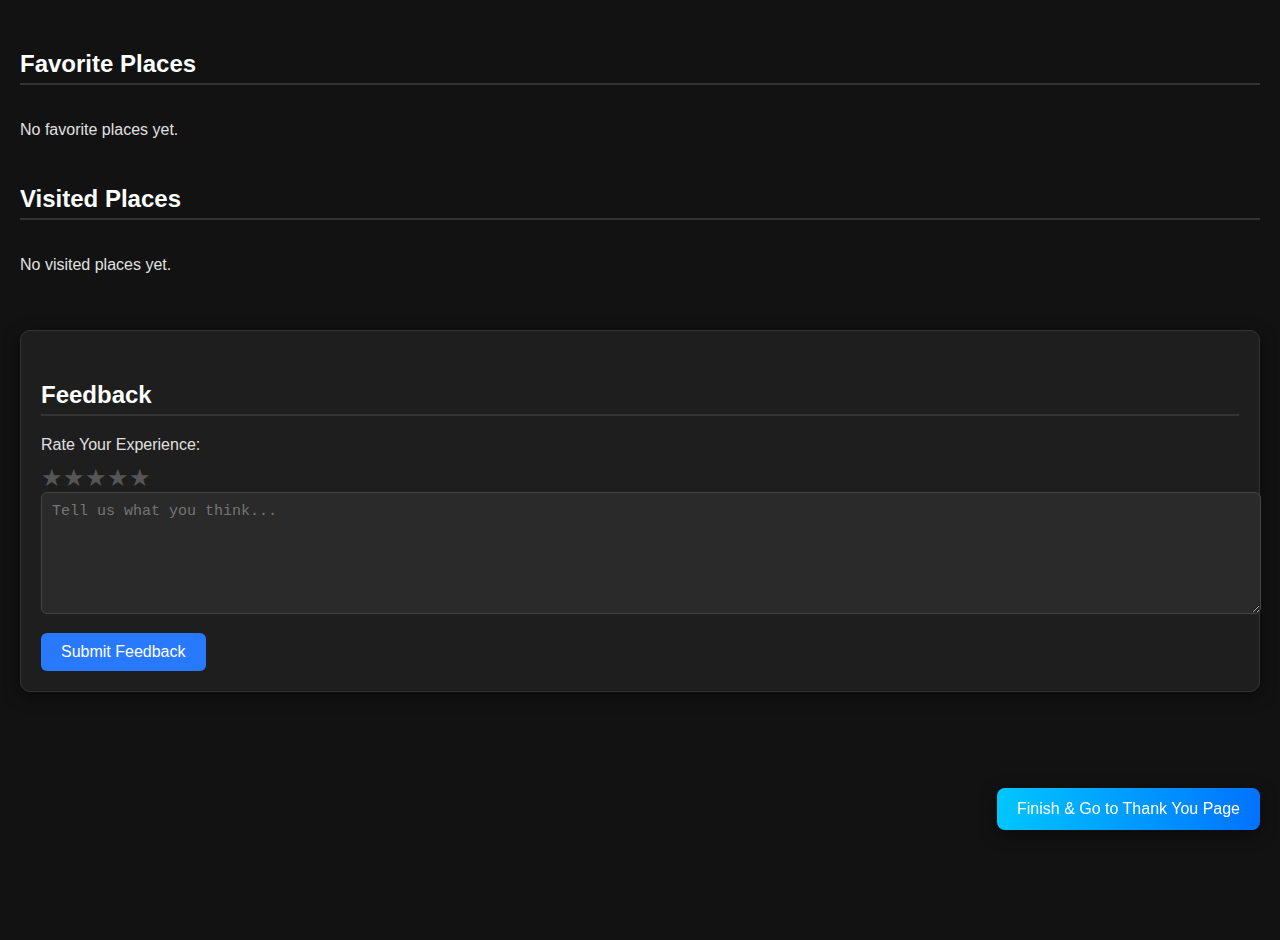
<file: TRAVEL_EXPLORER-main/templates/places.html>
<!DOCTYPE html>
<html lang="en">
<head>
  <meta charset="UTF-8" />
  <meta name="viewport" content="width=device-width, initial-scale=1.0"/>
  <title>My Places - Dark Theme</title>
  <style>
    body {
      margin: 0;
      font-family: 'Segoe UI', sans-serif;
      background-color: #121212;
      color: #e0e0e0;
      padding: 20px;
      min-height: 100vh;
    }

    h2 {
      margin-top: 30px;
      border-bottom: 2px solid #333;
      padding-bottom: 5px;
      color: #ffffff;
    }

    #favorites-list, #visited-list {
      display: flex;
      flex-wrap: wrap;
      gap: 15px;
      margin-top: 10px;
    }

    .place {
      background: #1e1e1e;
      padding: 15px;
      border: 1px solid #333;
      border-radius: 10px;
      min-width: 200px;
      max-width: 220px;
      box-shadow: 0 4px 20px rgba(0, 255, 255, 0.08);
      display: flex;
      flex-direction: column;
    }

    .place strong {
      color: #00ffff;
    }

    .place button {
      background: #ff1744;
      color: white;
      border: none;
      padding: 8px 12px;
      border-radius: 6px;
      cursor: pointer;
      margin-top: 10px;
      transition: 0.3s;
    }

    .place button:hover {
      background: #ff4569;
    }

    #feedback {
      margin-top: 40px;
      padding: 20px;
      background: #1e1e1e;
      border-radius: 10px;
      border: 1px solid #333;
      box-shadow: 0 4px 15px rgba(0,0,0,0.5);
    }

    #feedback textarea {
      width: 100%;
      height: 100px;
      padding: 10px;
      background-color: #2a2a2a;
      color: #fff;
      border: 1px solid #444;
      border-radius: 6px;
      font-size: 15px;
      resize: vertical;
    }

    #feedback button {
      margin-top: 15px;
      background: #2979ff;
      color: white;
      padding: 10px 20px;
      border: none;
      border-radius: 6px;
      cursor: pointer;
      font-size: 16px;
      transition: 0.3s;
    }

    #feedback button:hover {
      background: #5393ff;
    }

    #back-btn, #thankyou-btn {
      position: fixed;
      right: 20px;
      padding: 12px 20px;
      border: none;
      border-radius: 8px;
      cursor: pointer;
      font-size: 16px;
      box-shadow: 0 4px 15px rgba(0,0,0,0.5);
      transition: transform 0.2s ease;
    }

    #back-btn {
      bottom: 20px;
      background: #43a047;
      color: white;
    }

    #thankyou-btn {
      bottom: 70px;
      background: linear-gradient(to right, #00c6ff, #0072ff);
      color: white;
    }

    #thankyou-btn:hover, #back-btn:hover {
      transform: scale(1.05);
    }

    .stars {
      display: flex;
      flex-direction: row-reverse;
      justify-content: flex-end;
      margin-top: 10px;
    }

    .stars input[type="radio"] {
      display: none;
    }

    .stars label {
      font-size: 24px;
      color: #555;
      cursor: pointer;
      transition: color 0.3s;
    }

    .stars input[type="radio"]:checked ~ label,
    .stars label:hover,
    .stars label:hover ~ label {
      color: gold;
    }
  </style>
</head>
<body>

  <h2>Favorite Places</h2>
  <div id="favorites-list">Loading...</div>

  <h2>Visited Places</h2>
  <div id="visited-list">Loading visited places...</div>

  <div id="feedback">
    <h2>Feedback</h2>
    <label for="rating">Rate Your Experience:</label>
    <form onsubmit="feedback(event)">
      <div class="stars">
        <input type="radio" name="rating" id="star5" value="5"><label for="star5">★</label>
        <input type="radio" name="rating" id="star4" value="4"><label for="star4">★</label>
        <input type="radio" name="rating" id="star3" value="3"><label for="star3">★</label>
        <input type="radio" name="rating" id="star2" value="2"><label for="star2">★</label>
        <input type="radio" name="rating" id="star1" value="1"><label for="star1">★</label>
      </div>

      <textarea id="feedback-text" placeholder="Tell us what you think..."></textarea>
      <button type="submit">Submit Feedback</button>

      <!-- <button onclick="submitFeedback()">Submit Feedback</button> -->
    </form>
  </div>

  <button id="thankyou-btn" onclick="window.location.href='thankyou'">Finish & Go to Thank You Page</button>
  

  <script>
  async function feedback(event) {
    event.preventDefault();

    const rating = document.querySelector('input[name="rating"]:checked');
    const feedbackText = document.getElementById('feedback-text').value.trim();

    if (!rating || !feedbackText) {
      alert("Please select a rating and enter feedback.");
      return;
    }

    try {
      const response = await fetch('/api/feedback/submit', {
        method: 'POST',
        headers: { 'Content-Type': 'application/json' },
        body: JSON.stringify({
          rating: rating.value,
          feedback: feedbackText,
          username: localStorage.getItem('username') || "Guest"
        })
      });

      const result = await response.json();
      if (response.ok) {
        alert("Thank you for your feedback!");
        document.querySelector('form').reset(); // Reset the form
      } else {
        alert(result.error || "Failed to submit feedback.");
      }
    } catch (error) {
      console.error("Feedback Error:", error);
      alert("Server error. Please try again later.");
    }
  }


    function loadFavorites() {
      const container = document.getElementById('favorites-list');
      let favorites = JSON.parse(localStorage.getItem("favorites") || "[]");

      if (favorites.length === 0) {
        container.innerHTML = "<p>No favorite places yet.</p>";
        return;
      }

      container.innerHTML = '';
      favorites.forEach((place, index) => {
        const div = document.createElement('div');
        div.className = 'place';
        div.innerHTML = `
          <strong>${place.name}</strong>
          <p>Lat: ${place.lat}</p>
          <p>Lon: ${place.lon}</p>
          <button onclick="removeFavorite(${index})">Remove from Favorites</button>
        `;
        container.appendChild(div);
      });
    }

    function removeFavorite(index) {
      let favorites = JSON.parse(localStorage.getItem("favorites") || "[]");
      favorites.splice(index, 1);
      localStorage.setItem("favorites", JSON.stringify(favorites));
      loadFavorites();
    }

    function loadVisitedPlaces() {
      const container = document.getElementById('visited-list');
      const visited = JSON.parse(localStorage.getItem("visited") || "[]");
      displayVisited(visited);
    }

    function displayVisited(visited) {
      const container = document.getElementById('visited-list');
      if (visited.length === 0) {
        container.innerHTML = "<p>No visited places yet.</p>";
        return;
      }

      container.innerHTML = '';
      visited.slice().reverse().forEach(v => {
        const div = document.createElement('div');
        div.className = 'place';
        div.innerHTML = `
          <strong>${v.name || 'Lat:'}</strong> ${v.name ? '' : v.lat} <strong>${v.name ? '' : 'Lon:'}</strong> ${v.name ? '' : v.lon}<br/>
          <small>Visited at: ${v.time}</small>
        `;
        container.appendChild(div);
      });
    }

    function submitFeedback() {
      const feedbackText = document.getElementById("feedback-text").value.trim();
      const rating = document.querySelector('input[name="rating"]:checked');

      if (!rating) {
        alert("Please select a star rating.");
        return;
      }

      if (!feedbackText) {
        alert("Please enter your feedback.");
        return;
      }

      alert(`Thank you for your ${rating.value}-star feedback!`);
      document.getElementById("feedback-text").value = "";
      document.querySelectorAll('input[name="rating"]').forEach(r => r.checked = false);
    }

    loadFavorites();
    loadVisitedPlaces();
  </script>
</body>
</html>
</file>
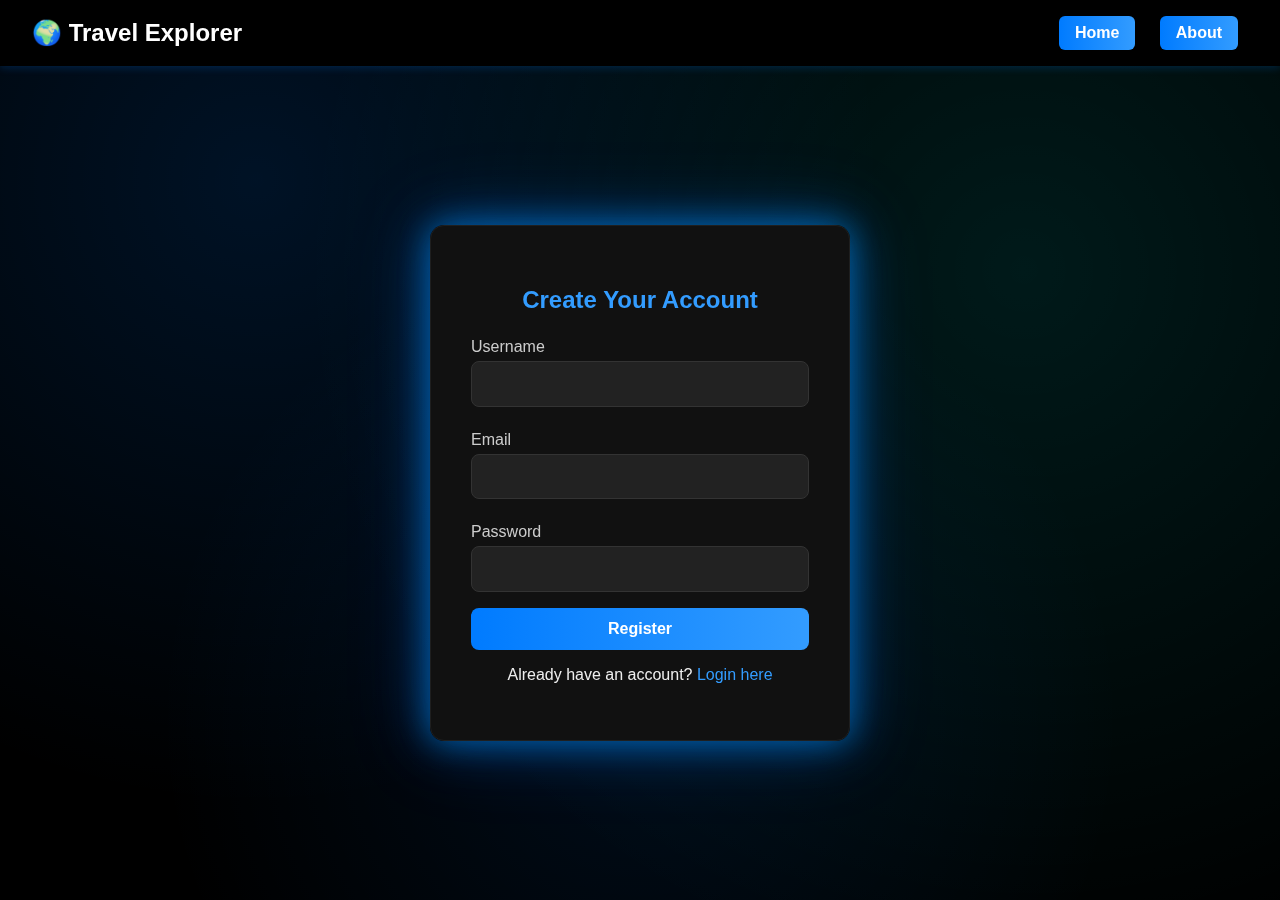
<file: TRAVEL_EXPLORER-main/templates/register.html>
<!DOCTYPE html>
<html lang="en">
<head>
  <meta charset="UTF-8">
  <title>Register | Travel Explorer</title>
  <meta name="viewport" content="width=device-width, initial-scale=1.0">

  <style>
    * {
      box-sizing: border-box;
    }

    body {
      font-family: 'Segoe UI', sans-serif;
      margin: 0;
      padding: 0;
      background: #000;
      overflow: hidden;
      position: relative;
      color: #eee;
      display: flex;
      flex-direction: column;
      min-height: 100vh;
    }

    .animated-bg {
      position: fixed;
      top: 0;
      left: 0;
      height: 100%;
      width: 100%;
      background: radial-gradient(circle at 20% 20%, rgba(0, 123, 255, 0.15), transparent 50%),
                  radial-gradient(circle at 80% 30%, rgba(0, 255, 255, 0.1), transparent 60%),
                  radial-gradient(circle at 50% 80%, rgba(0, 123, 255, 0.1), transparent 50%);
      animation: shimmer 10s ease-in-out infinite alternate;
      z-index: 0;
    }

    @keyframes shimmer {
      0% {
        background-position: 0% 0%;
      }
      100% {
        background-position: 100% 100%;
      }
    }

    nav {
      background-color: #000;
      padding: 1rem 2rem;
      display: flex;
      justify-content: space-between;
      align-items: center;
      box-shadow: 0 2px 8px rgba(0,123,255,0.2);
      z-index: 2;
      position: relative;
    }

    .logo a {
      color: #fff;
      font-size: 1.5rem;
      text-decoration: none;
      font-weight: bold;
    }

    .nav-links a {
      background: linear-gradient(to right, #007BFF, #339CFF);
      color: white;
      text-decoration: none;
      margin: 0 10px;
      font-weight: 600;
      padding: 8px 16px;
      border-radius: 6px;
      transition: background 0.3s, transform 0.2s;
      display: inline-block;
    }

    .nav-links a:hover {
      background: linear-gradient(to right, #005ecb, #228be6);
      transform: scale(1.05);
    }

    .register-container {
      margin: auto;
      padding: 2.5rem;
      background: rgba(17, 17, 17, 0.98);
      border: 1px solid #1f1f1f;
      border-radius: 14px;
      max-width: 420px;
      width: 90%;
      position: relative;
      z-index: 2;
      box-shadow:
        0 0 30px rgba(0, 153, 255, 0.45),
        0 0 50px rgba(0, 123, 255, 0.35),
        0 0 80px rgba(0, 123, 255, 0.25);
      transition: box-shadow 0.4s ease-in-out;
    }

    h2 {
      text-align: center;
      color: #339CFF;
      margin-bottom: 1.5rem;
    }

    label {
      display: block;
      margin: 0.5rem 0 0.3rem;
      color: #ccc;
      font-weight: 500;
    }

    input[type="text"],
    input[type="email"],
    input[type="password"] {
      width: 100%;
      padding: 0.8rem;
      margin-bottom: 1rem;
      border: 1px solid #333;
      border-radius: 8px;
      background-color: #222;
      color: #fff;
      font-size: 1rem;
    }

    button {
      width: 100%;
      padding: 0.75rem;
      background: linear-gradient(to right, #007BFF, #339CFF);
      border: none;
      border-radius: 8px;
      color: white;
      font-weight: bold;
      font-size: 1rem;
      cursor: pointer;
      transition: background 0.3s ease;
    }

    button:hover {
      background: linear-gradient(to right, #005ecb, #228be6);
    }

    .login {
      text-align: center;
      margin-top: 1rem;
    }

    .login a {
      color: #339CFF;
      text-decoration: none;
    }

    .login a:hover {
      text-decoration: underline;
    }

    @media (max-width: 480px) {
      nav {
        flex-direction: column;
        align-items: flex-start;
      }

      .nav-links {
        margin-top: 10px;
      }
    }
  </style>
</head>
<body>
  <div class="animated-bg"></div>

  <nav>
    <div class="logo">
      <a href="index">🌍 Travel Explorer</a>
    </div>
    <div class="nav-links">
      <a href="/">Home</a>
      <a href="about">About</a>
    </div>
  </nav>

  <div class="register-container">
    <h2>Create Your Account</h2>
    <form onsubmit="handleRegister(event)">
      <label for="username">Username</label>
      <input type="text" id="username" name="username" required>

      <label for="email">Email</label>
      <input type="email" id="email" name="email" required>

      <label for="password">Password</label>
      <input type="password" id="password" name="password" required>

      <button type="submit">Register</button>

      <div class="login">
        <p>Already have an account? <a href="login">Login here</a></p>
      </div>
    </form>
  </div>

  <script>
    async function handleRegister(event) {
      event.preventDefault();

      const username = document.getElementById('username').value.trim();
      const email = document.getElementById('email').value.trim();
      const password = document.getElementById('password').value.trim();

      try {
        const response = await fetch("/api/auth/register", {
          method: "POST",
          headers: { "Content-Type": "application/json" },
          body: JSON.stringify({ username, email, password })
        });

        const result = await response.json();

        if (response.ok) {
          alert("Registration successful!");
          window.location.href = "login";
        } else {
          alert(result.error || "Registration failed.");
        }
      } catch (error) {
        alert("Something went wrong. Try again later.");
        console.error(error);
      }
    }
  </script>
</body>
</html>
</file>
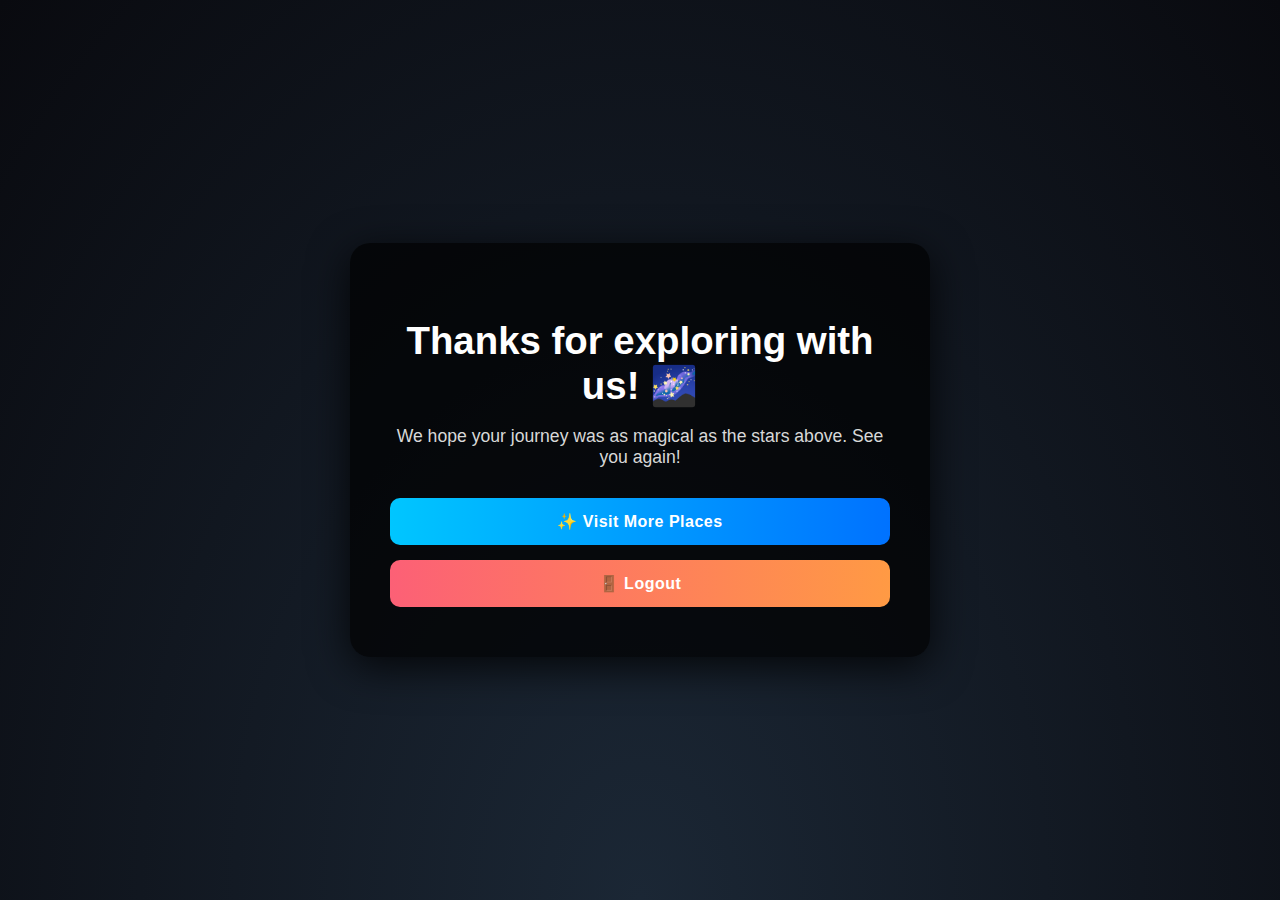
<file: TRAVEL_EXPLORER-main/templates/thankyou.html>
<!DOCTYPE html>
<html lang="en">
<head>
  <meta charset="UTF-8" />
  <meta name="viewport" content="width=device-width, initial-scale=1.0"/>
  <title>Thank You</title>
  <style>
    body {
      margin: 0;
      padding: 0;
      font-family: 'Segoe UI', Tahoma, Geneva, Verdana, sans-serif;
      background: radial-gradient(ellipse at bottom, #1b2735 0%, #090a0f 100%);
      overflow: hidden;
      color: #fff;
      display: flex;
      justify-content: center;
      align-items: center;
      height: 100vh;
      position: relative;
    }

    .stars, .stars2, .stars3 {
      position: absolute;
      width: 100%;
      height: 100%;
      background-repeat: repeat;
      background-position: 0 0;
      z-index: 0;
    }

    .stars {
      background-image: url('https://raw.githubusercontent.com/VincentGarreau/particles.js/master/demo/img/stars.png');
      animation: moveStars 200s linear infinite;
      opacity: 0.7;
    }

    .stars2 {
      background-image: url('https://raw.githubusercontent.com/VincentGarreau/particles.js/master/demo/img/stars.png');
      animation: moveStars 300s linear infinite;
      opacity: 0.5;
    }

    .stars3 {
      background-image: url('https://raw.githubusercontent.com/VincentGarreau/particles.js/master/demo/img/stars.png');
      animation: moveStars 400s linear infinite;
      opacity: 0.3;
    }

    @keyframes moveStars {
      0% { background-position: 0 0; }
      100% { background-position: -10000px 5000px; }
    }

    .thank-you-container {
      background: rgba(0, 0, 0, 0.7);
      padding: 50px 40px;
      border-radius: 20px;
      box-shadow: 0 10px 40px rgba(0,0,0,0.8);
      text-align: center;
      max-width: 500px;
      animation: slideUp 1s ease-out, glow 5s ease-in-out infinite alternate;
      z-index: 2;
    }

    @keyframes slideUp {
      from { transform: translateY(50px); opacity: 0; }
      to { transform: translateY(0); opacity: 1; }
    }

    @keyframes glow {
      0% { box-shadow: 0 0 20px #00c6ff; }
      100% { box-shadow: 0 0 40px #0072ff; }
    }

    .thank-you-container h1 {
      font-size: 2.4em;
      margin-bottom: 10px;
      color: #ffffff;
    }

    .thank-you-container p {
      font-size: 1.1em;
      margin-bottom: 30px;
      color: #d8d8d8;
    }

    .button-group {
      display: flex;
      flex-direction: column;
      gap: 15px;
    }

    .button-group button {
      padding: 14px 28px;
      border: none;
      border-radius: 10px;
      font-size: 1em;
      font-weight: bold;
      cursor: pointer;
      transition: all 0.3s ease;
      letter-spacing: 0.5px;
    }

    .visit-btn {
      background: linear-gradient(to right, #00c6ff, #0072ff);
      color: white;
    }

    .visit-btn:hover {
      transform: scale(1.05);
      box-shadow: 0 0 20px rgba(0, 198, 255, 0.7);
    }

    .logout-btn {
      background: linear-gradient(to right, #fc6076, #ff9a44);
      color: white;
    }

    .logout-btn:hover {
      transform: scale(1.05);
      box-shadow: 0 0 20px rgba(252, 96, 118, 0.7);
    }
  </style>
</head>
<body>
  <div class="stars"></div>
  <div class="stars2"></div>
  <div class="stars3"></div>

  <div class="thank-you-container">
    <h1>Thanks for exploring with us! 🌌</h1>
    <p>We hope your journey was as magical as the stars above. See you again!</p>
    <div class="button-group">
      <button class="visit-btn" onclick="window.location.href='/welcome'">✨ Visit More Places</button>
      <button class="logout-btn" onclick="logout()">🚪 Logout</button>
    </div>
  </div>

  <script>
    function logout() {
      window.location.href = "/logout";
    }
  </script>
</body>
</html>
</file>
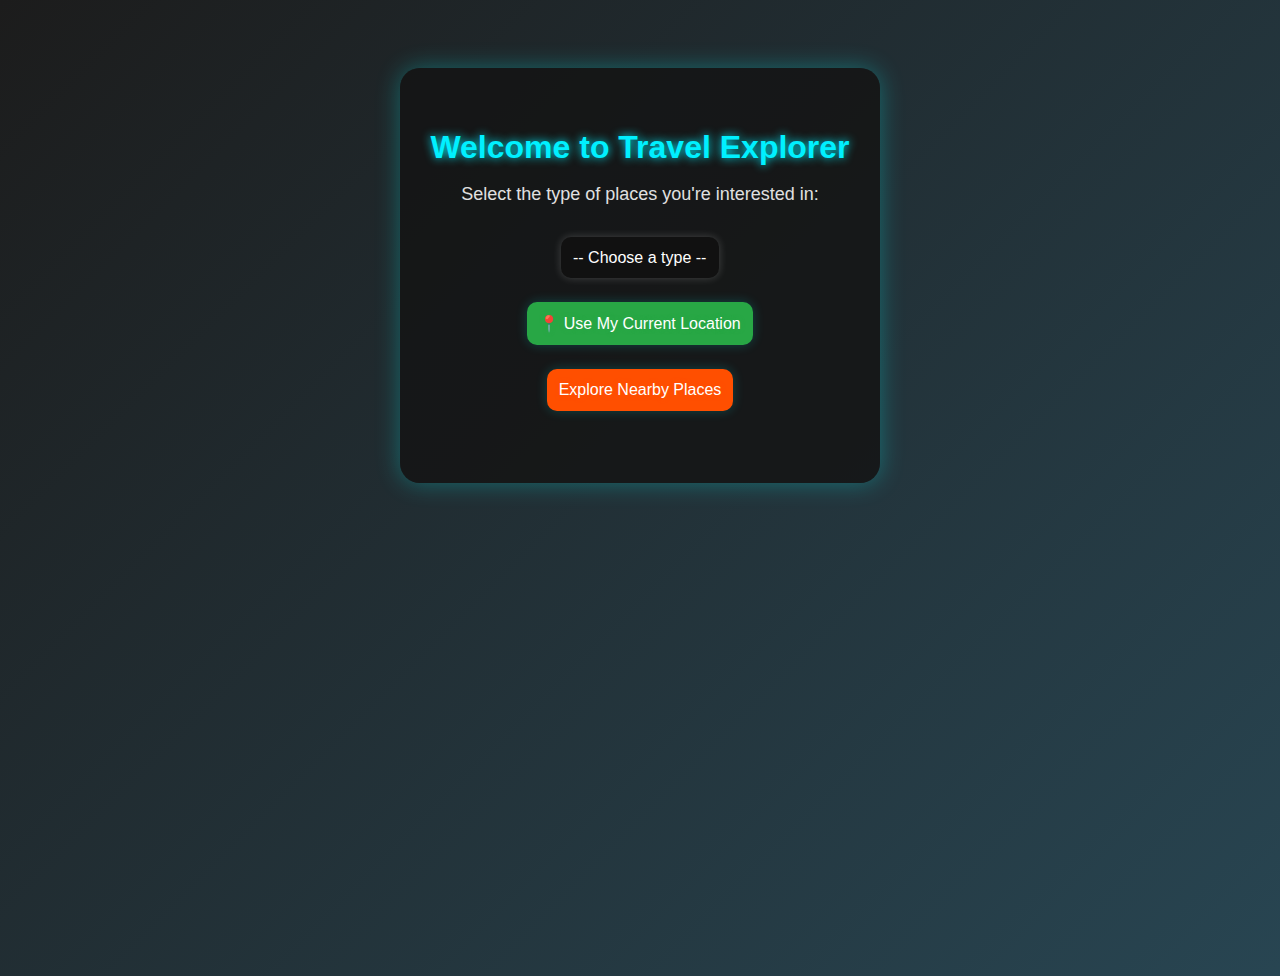
<file: TRAVEL_EXPLORER-main/templates/welcome.html>
<!DOCTYPE html>
<html lang="en">
<head>
  <meta charset="UTF-8" />
  <meta name="viewport" content="width=device-width, initial-scale=1.0"/>
  <title>Welcome to Travel Explorer</title>
  <style>
    @keyframes glowBackground {
      0% { background-position: 0% 50%; }
      50% { background-position: 100% 50%; }
      100% { background-position: 0% 50%; }
    }

    body {
      font-family: 'Segoe UI', Tahoma, Geneva, Verdana, sans-serif;
      background: linear-gradient(-45deg, #0f2027, #203a43, #2c5364, #1c1c1c);
      background-size: 400% 400%;
      animation: glowBackground 10s ease infinite;
      color: #e0e0e0;
      text-align: center;
      padding: 30px;
      height: 100vh;
      overflow: hidden;
    }

    .container {
      background-color: rgba(20, 20, 20, 0.85);
      box-shadow: 0 0 25px rgba(0, 255, 255, 0.3);
      padding: 40px 30px;
      border-radius: 20px;
      display: inline-block;
      transition: all 0.3s ease-in-out;
      margin-top: 30px;
    }

    h1 {
      margin-bottom: 10px;
      color: #00f0ff;
      text-shadow: 0 0 10px #00f0ff;
      font-size: 32px;
    }

    p {
      font-size: 18px;
      margin-bottom: 20px;
    }

    select, button {
      padding: 12px;
      font-size: 16px;
      border-radius: 10px;
      border: none;
      margin: 12px;
      transition: background-color 0.3s, box-shadow 0.3s;
    }

    select {
      background-color: #111;
      color: #fff;
      box-shadow: 0 0 8px rgba(255, 255, 255, 0.2);
      appearance: none;
      -webkit-appearance: none;
      -moz-appearance: none;
    }

    select option {
      background-color: #000;
      color: #fff;
    }

    select option:checked {
      background-color: #00f0ff !important;
      color: #000 !important;
    }

    select:focus {
      outline: none;
      background-color: #00f0ff;
      color: #000;
    }

    button {
      cursor: pointer;
      color: #fff;
      box-shadow: 0 0 12px rgba(0, 255, 255, 0.2);
    }

    #useLocationBtn {
      background-color: #28a745;
      text-shadow: 0 0 5px #28a745;
    }

    #exploreBtn {
      background-color: #ff4f00;
      text-shadow: 0 0 5px #ff4f00;
    }

    button:hover {
      box-shadow: 0 0 15px rgba(0, 255, 255, 0.6);
      transform: scale(1.05);
    }

    .error {
      margin-top: 15px;
      color: #ffb3b3;
      font-weight: bold;
    }
  </style>
</head>
<body>
  <div class="container">
    <h1>Welcome to Travel Explorer</h1>
    <p>Select the type of places you're interested in:</p>

    <select id="placeType">
      <option value="">-- Choose a type --</option>
      <option value="beach">Beaches</option>
      <option value="temple">Temples</option>
      <option value="museum">Museums</option>
      <option value="park">Parks</option>
    </select><br/>

    <button id="useLocationBtn" onclick="getLocation()">📍 Use My Current Location</button><br/>
    <button id="exploreBtn" onclick="startExploring()">Explore Nearby Places</button><br/>

    <p class="error" id="errorMsg"></p>
  </div>

  <script>
    let userLat = null;
    let userLon = null;

    function getLocation() {
      const errorMsg = document.getElementById("errorMsg");
      errorMsg.textContent = "";
      if (navigator.geolocation) {
        navigator.geolocation.getCurrentPosition(
          (position) => {
            userLat = position.coords.latitude;
            userLon = position.coords.longitude;
            errorMsg.textContent = "✅ Location retrieved!";
          },
          (error) => {
            errorMsg.textContent = "⚠️ Unable to get location. Please allow access.";
          }
        );
      } else {
        errorMsg.textContent = "Geolocation is not supported by your browser.";
      }
    }

    function startExploring() {
      const type = document.getElementById("placeType").value;
      const errorMsg = document.getElementById("errorMsg");
      errorMsg.textContent = "";

      if (!type) {
        errorMsg.textContent = "Please select a place type!";
        return;
      }

      if (userLat && userLon) {
        window.location.href = `/map?lat=${userLat}&lon=${userLon}&type=${type}`;
      } else {
        errorMsg.textContent = "Please click 'Use My Current Location' before exploring.";
      }
    }
  </script>
</body>
</html>
</file>
